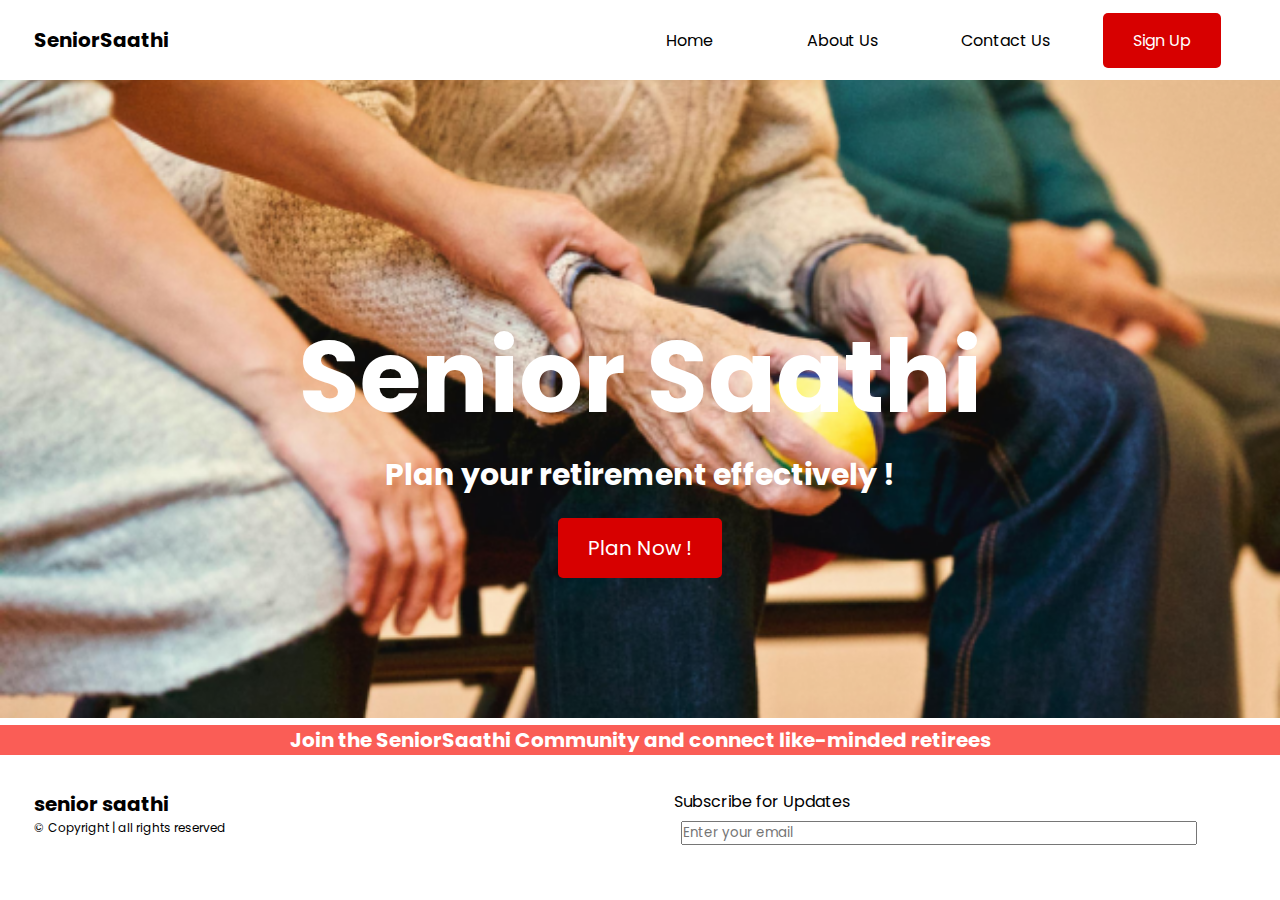
<file: index.html>
<!DOCTYPE html>
<html lang="en">

<head>
  <meta charset="UTF-8">
  <meta name="viewport" content="width=device-width, initial-scale=1.0">
  <title>Senior Saathi</title>
  <link rel="preconnect" href="https://fonts.googleapis.com">
  <link rel="preconnect" href="https://fonts.gstatic.com" crossorigin>
  <link
    href="https://fonts.googleapis.com/css2?family=Poppins:ital,wght@0,100;0,200;0,300;0,400;0,500;0,600;0,700;0,800;0,900;1,100;1,200;1,300;1,400;1,500;1,600;1,700;1,800;1,900&display=swap"
    rel="stylesheet">
    <style>
      nav{
        position: fixed;
      }
    </style>
  <link rel="stylesheet" href="styles.css">
  
</head>

<body>
  <header>
    <nav>
      <div class="navbar_logo">
        <div class="logo">SeniorSaathi</div>
      </div>
      <div class="tabs">
        <ul>
          <li><a href="/index.html" id="home" target="_blank">Home</a></li>
          <li><a href="/about.html" id="about" target="_blank">About Us</a></li>
          <li><a href="/contact.html" id="contact" target="_blank">Contact Us</a></li>
          <div class="btn"><a class="signup" href="" target="_blank">Sign Up</a></div>
        </ul>
      </div>
    </nav>
  </header>
  <main>
    <div class="image-container">
      <img src="main_photo.png" alt="" class="main_image">
      <div class="overlay">
        <div class="heading">Senior Saathi</div>
        <div class="baseline">Plan your retirement effectively !</div>
        <div class="btn"><a class="plan" href="/plan.html" target="_blank">Plan Now !</a></div>
      </div>
    </div>

    <div class="comments">
      <div class="heading">Join the SeniorSaathi Community and connect like-minded retirees</div>
    </div>

    <div class="bottom">
      <div class="leftsec">
        <div class="head">senior saathi</div>
        <div class="copy">© Copyright | all rights reserved</div>
      </div>
      <div class="rightsec">
        <div class="subs">Subscribe for Updates</div>
        <div class="email">
          <form action="/index.php" method="post">
            <input type="email" id="email" name="email" placeholder="Enter your email">
          </form>
        </div>
      </div>
    </div>
  </main>
</body>

</html>
</file>
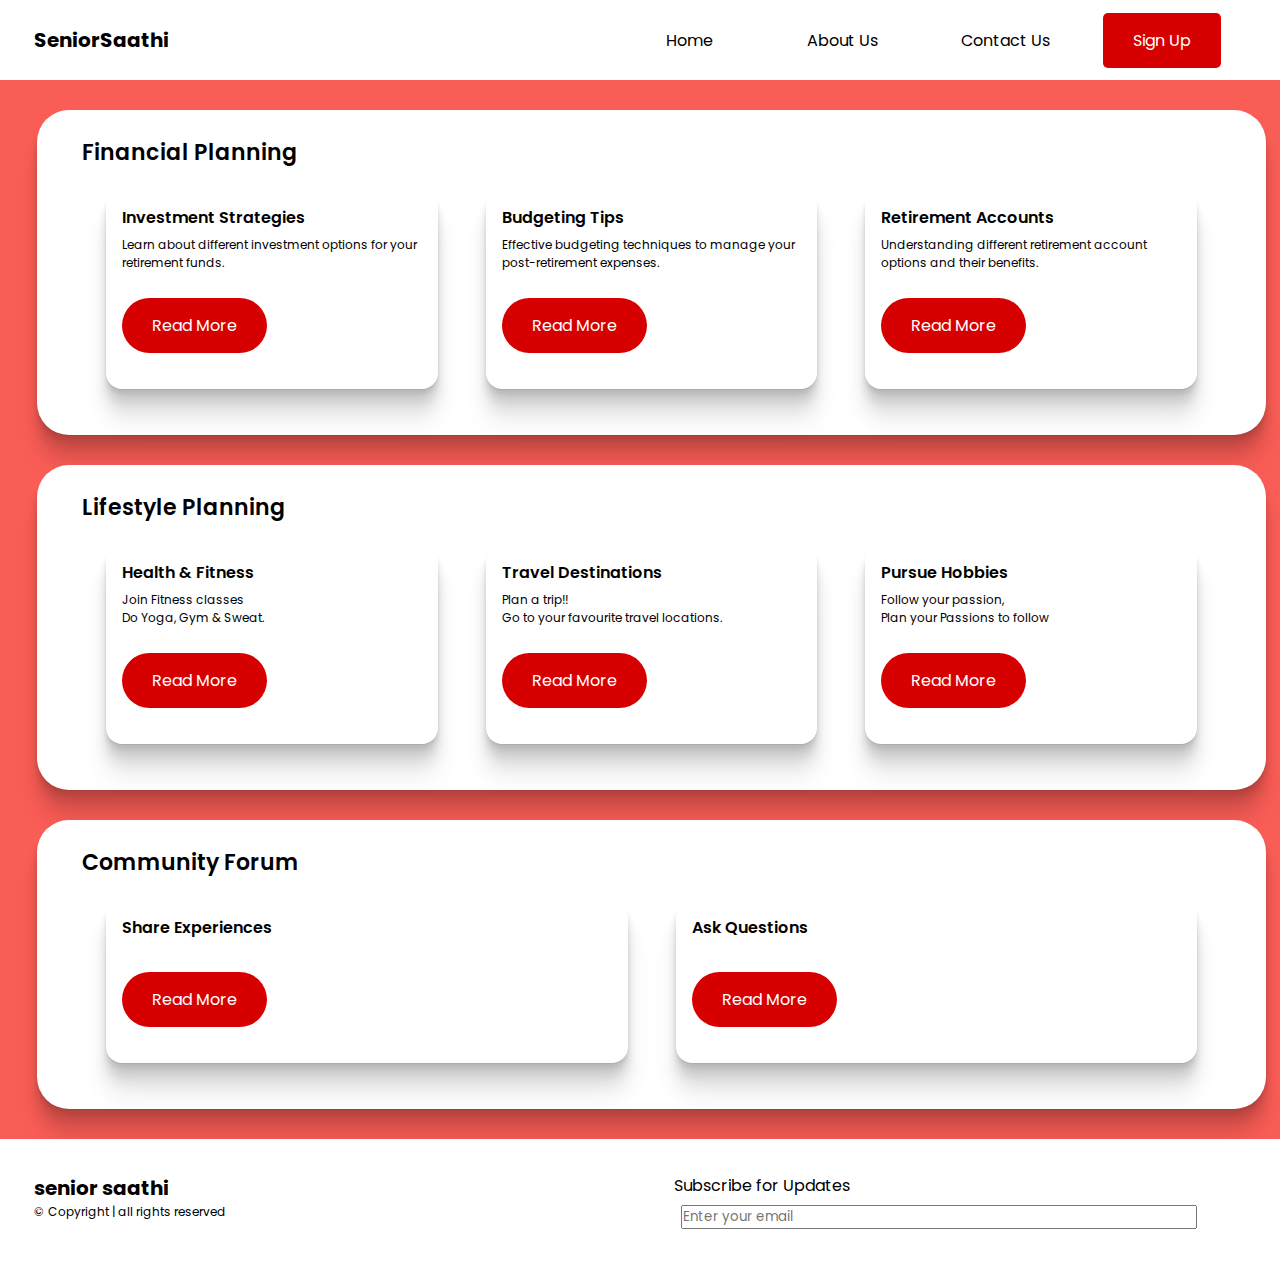
<file: plan.html>
<!DOCTYPE html>
<html lang="en">

<head>
    <meta charset="UTF-8">
    <meta name="viewport" content="width=device-width, initial-scale=1.0">
    <title>SeniorSaathi</title>
    <link rel="preconnect" href="https://fonts.googleapis.com">
    <link rel="preconnect" href="https://fonts.gstatic.com" crossorigin>
    <link
        href="https://fonts.googleapis.com/css2?family=Poppins:ital,wght@0,100;0,200;0,300;0,400;0,500;0,600;0,700;0,800;0,900;1,100;1,200;1,300;1,400;1,500;1,600;1,700;1,800;1,900&display=swap"
        rel="stylesheet">
    <link rel="stylesheet" href="styles.css">
</head>

<body class="background">
    <header>
        <nav>
            <div class="navbar_logo">
                <div class="logo">SeniorSaathi</div>
            </div>
            <div class="tabs">
                <ul>
                    <li><a href="/index.html" id="home" target="_blank">Home</a></li>
                    <li><a href="/about.html" id="about" target="_blank">About Us</a></li>
                    <li><a href="/contact.html" id="contact" target="_blank">Contact Us</a></li>
                    <div class="btn"><a class="signup" href="" target="_blank">Sign Up</a></div>
                </ul>
            </div>
        </nav>
    </header>
    <main>
        <div class="content">
            <div class="finance">
                <h2>Financial Planning</h2>
                <div class="section">
                    <div class="box">
                        <h5>Investment Strategies</h5>
                        <div class="text">Learn about different investment options for your retirement funds.</div>
                        <div class="btn"><a href="">Read More</a></div>
                    </div>
                    <div class="box">
                        <h5>Budgeting Tips</h5>
                        <div class="text">Effective budgeting techniques to manage your post-retirement expenses.</div>
                        <div class="btn"><a href="">Read More</a></div>
                    </div>
                    <div class="box">
                        <h5>Retirement Accounts</h5>
                        <div class="text">Understanding different retirement account options and their benefits.</div>
                        <div class="btn"><a href="">Read More</a></div>
                    </div>
                </div>
            </div>
            <div class="lifestyle">
                <h2>Lifestyle Planning</h2>
                <div class="section">
                    <div class="box">
                        <h5>Health & Fitness</h5>
                        <div class="text">Join Fitness classes<br>Do Yoga, Gym & Sweat.</div>
                        <div class="btn"><a href="">Read More</a></div>
                    </div>
                    <div class="box">
                        <h5>Travel Destinations</h5>
                        <div class="text">Plan a trip!!<br>Go to your favourite travel locations.</div>
                        <div class="btn"><a href="">Read More</a></div>
                    </div>
                    <div class="box">
                        <h5>Pursue Hobbies</h5>
                        <div class="text">Follow your passion,<br>Plan your Passions to follow</div>
                        <div class="btn"><a href="">Read More</a></div>
                    </div>
                </div>
            </div>
            <div class="community">
                <h2>Community Forum</h2>
                <div class="section">
                <div class="box">
                    <h5>Share Experiences</h5>
                    <div class="text"></div>
                    <div class="btn"><a href="">Read More</a></div>
                </div>
                <div class="box">
                    <h5>Ask Questions</h5>
                    <div class="text"></div>
                    <div class="btn"><a href="">Read More</a></div>
                </div>
            </div>
            </div>
        </div>
        <div class="bottom">
            <div class="leftsec">
                <div class="head">senior saathi</div>
                <div class="copy">© Copyright | all rights reserved</div>
            </div>
            <div class="rightsec">
                <div class="subs">Subscribe for Updates</div>
                <div class="email">
                    <form action="/index.php" method="post">
                        <input type="email" id="email" name="email" placeholder="Enter your email">
                    </form>
                </div>
            </div>
        </div>
    </main>
</body>

</html>
</file>
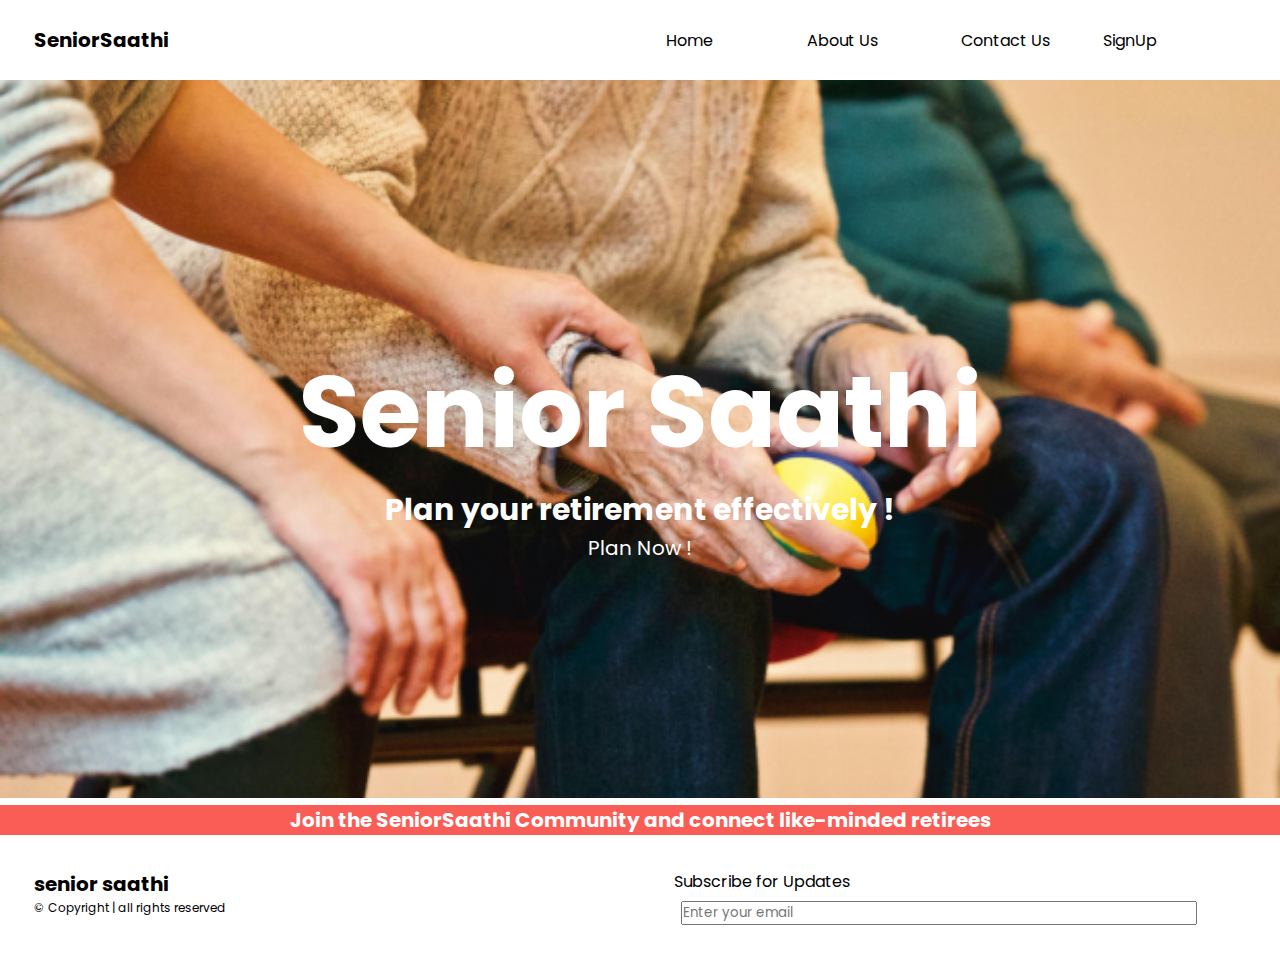
<file: ss.html>
<!DOCTYPE html>
<html lang="en">

<head>
  <meta charset="UTF-8">
  <meta name="viewport" content="width=device-width, initial-scale=1.0">
  <title>Senior Saathi</title>
  <link rel="preconnect" href="https://fonts.googleapis.com">
  <link rel="preconnect" href="https://fonts.gstatic.com" crossorigin>
  <link
    href="https://fonts.googleapis.com/css2?family=Poppins:ital,wght@0,100;0,200;0,300;0,400;0,500;0,600;0,700;0,800;0,900;1,100;1,200;1,300;1,400;1,500;1,600;1,700;1,800;1,900&display=swap"
    rel="stylesheet">
  <link rel="stylesheet" href="styles.css">
</head>

<body>
  <header>
    <nav>
      <div class="navbar_logo">
        <div class="logo">SeniorSaathi</div>
      </div>
      <div class="tabs">
        <ul>
          <li><a href="" id="home">Home</a></li>
          <li><a href="" id="about">About Us</a></li>
          <li><a href="" id="contact">Contact Us</a></li>
          <div class="btn">SignUp</div>
        </ul>
      </div>
    </nav>
  </header>
  <main>
    <div class="image-container">
      <img src="main_photo.png" alt="" class="main_image">
      <div class="overlay">
        <div class="heading">Senior Saathi</div>
        <div class="baseline">Plan your retirement effectively !</div>
        <div class="btn">Plan Now !</div>
      </div>
    </div>

    <div class="comments">
      <div class="heading">Join the SeniorSaathi Community and connect like-minded retirees</div>
    </div>

    <div class="bottom">
      <div class="leftsec">
        <div class="head">senior saathi</div>
        <div class="copy">© Copyright | all rights reserved</div>
      </div>
      <div class="rightsec">
        <div class="subs">Subscribe for Updates</div>
        <div class="email">
          <form action="/index.php" method="post">
            <input type="email" id="email" name="email" placeholder="Enter your email">
          </form>
        </div>
      </div>
    </div>
  </main>
</body>

</html>
</file>
<file: styles.css>
* {
  margin: 0px;
  padding: 0px;
  font-family: "Poppins", sans-serif;
  font-weight: 400;
  font-style: normal;
  width: 100%;
  /*font-size: 20px;*/
}

nav {
  display: flex;
  /* position: fixed; */
  align-items: center;
  width: 95.5%;
  height: 80px;
  background-color: white;
  padding: 0px 33.5px;
}

nav ul {
  display: flex;
  /* padding: 0px 0px; */
  /* margin: 0px; */
  align-items: center;
  /* justify-content: center; */
}


.logo {
  font-family: "Poppins", sans-serif;
  font-weight: 700;
  font-size: 20px;
  font-style: normal;
  padding-right: 84px;
}

nav ul li {
  list-style: none;
  text-decoration: none;
  color: white;
  transition: background-color 0.3s;
}

nav ul li:hover {
  font-size: 17px;
}

nav ul li a {
  text-decoration: none;
  color: black;
  width: 90px;
  justify-content: center;
}

nav ul li a:hover {
  font-weight: 500;
}

.tabs {
  justify-content: space-around;
}

.tabs ul a {
  display: flex;
  /* padding: 0px 84px; */
  flex-direction: row;
}

#contact {
  width: 110px;
}

.btn {
  /* text-align: center;
  display: inline-block;
  background-color: #FA5D56;
  color: #fff;
  width: fit-content;
  padding: 15px 30px;
  /* margin-left: 84px; 
  text-decoration: none;
  border-radius: 5px; */
  transition: background-color 0.3s;
}

.btn a {
  color: white;
  text-decoration: none;
  text-align: center;
  display: inline-block;
  background-color: rgb(215, 0, 0);
  width: fit-content;
  padding: 15px 30px;
  /* margin-left: 84px; */
  text-decoration: none;
  border-radius: 5px;
}

.plan {
  margin: 20px;
}

.plan:hover {
  font-size: 21px;
  font-weight: 600;
}

.signup:hover {
  font-size: 17px;
  font-weight: 550;
}



/* image */
.image-container {
  width: auto;
  height: auto;
}

.overlay {
  position: absolute;
  top: 50%;
  left: 50%;
  transform: translate(-50%, -50%);
  color: #fff;
  padding: 10px 20px;
  font-size: 20px;
  text-align: center;
}

.image-container .heading {
  font-family: "Poppins", sans-serif;
  font-weight: 700;
  font-style: normal;
  font-size: 100px;
}

.baseline {
  font-family: "Poppins", sans-serif;
  font-weight: 700;
  font-style: normal;
  font-size: 30px;
}

/* .image-container .btn {
  background-color: rgb(215, 0, 0);
  position:sticky;
} */

.comments {
  background-color: #FA5D56;
}

.comments .heading {
  color: white;
  font-family: "Poppins", sans-serif;
  font-weight: 700;
  font-style: normal;
  font-size: 20px;
  text-align: center;
}







/* plan page  */

.finance,
.lifestyle,
.community {
  background-color: white;
  border-radius: 32px;
  margin: 30px 37px;
  padding: 26px 45px;
  width: 89%;
  box-shadow: 0px 1px 1px rgba(3, 7, 18, 0.08),
    0px 5px 4px rgba(3, 7, 18, 0.08),
    0px 12px 9px rgba(3, 7, 18, 0.08),
    0px 20px 15px rgba(3, 7, 18, 0.08),
    0px 32px 24px rgba(3, 7, 18, 0.08);

}

.background {
  background-color: #FA5D56;
}

.finance .section,
.lifestyle .section,
.community .section {
  display: flex;
}

.content h2,
h5 {
  font-family: "Poppins", sans-serif;
  font-weight: 600;
}

.content h2 {
  font-size: 22px;
}

.content h5 {
  font-size: 16px;
}

.content .text {
  font-size: 12px;
  width: fit-content;
  padding: 6px 0px;
}

.box .btn {
  padding: 20px 0px;
}

.box .btn a {
  border-radius: 30px;
}

.content .box {
  margin: 20px 24px;
  padding: 16px;
  border-radius: 16px;
  box-shadow: 0px 1px 1px rgba(3, 7, 18, 0.08),
    0px 5px 4px rgba(3, 7, 18, 0.08),
    0px 12px 9px rgba(3, 7, 18, 0.08),
    0px 20px 15px rgba(3, 7, 18, 0.08),
    0px 32px 24px rgba(3, 7, 18, 0.08);

}

/* bottom of every page*/

.bottom {
  display: flex;
  justify-content: space-around;
  padding: 33.5px;
  background-color: white;
}

.leftsec .head {
  font-family: "Poppins", sans-serif;
  font-weight: 700;
  font-size: 20px;
  font-style: normal;
  /* text-align: center; */
}

.copy {
  font-size: 12px;
}

.email form {
  display: flex;
  flex-direction: column;
  font-size: 16px;
  /* align-content: center; */
  padding: 7px;
  width: 80%;
  /* margin: 11px 0px;
  border: 2px solid black; */
  border-radius: 6px;
  outline: none;
}
</file>
